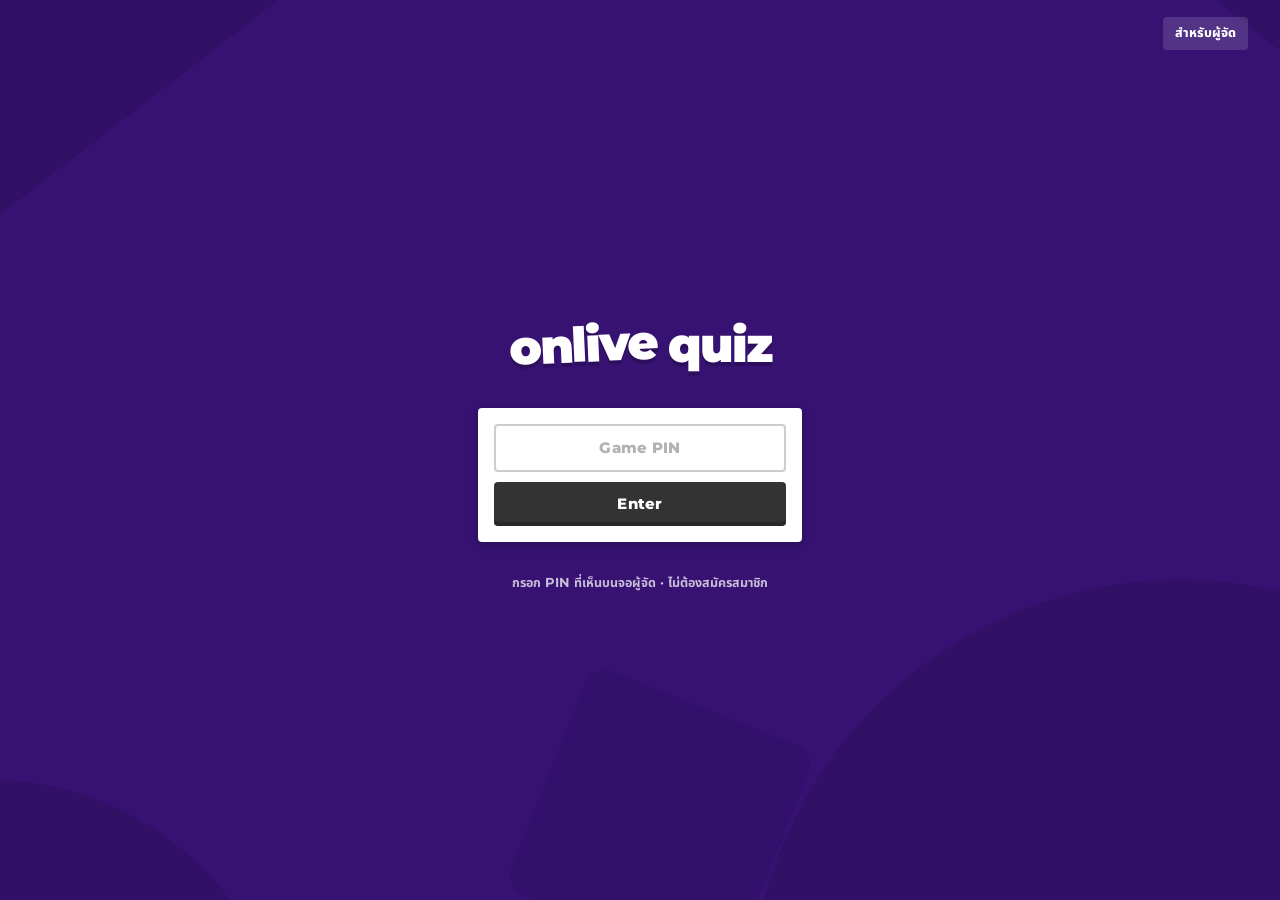
<file: docs/index.html>
<!DOCTYPE html>
<html lang="th">
<head>
<meta charset="utf-8" />
<meta name="viewport" content="width=device-width, initial-scale=1, viewport-fit=cover" />
<meta name="theme-color" content="#371272" />
<title>ONLIVE QUIZ — เกมตอบคำถามสดสำหรับการอบรม</title>
<link rel="icon" href="data:image/svg+xml,<svg xmlns='http://www.w3.org/2000/svg' viewBox='0 0 100 100'><rect width='100' height='100' rx='22' fill='%2346178f'/><text x='50' y='72' font-size='58' text-anchor='middle' fill='white' font-family='sans-serif' font-weight='bold'>Q</text></svg>" />
<link rel="stylesheet" href="assets/css/app.css" />
</head>
<body class="theme-join">

<div class="k-page">

  <header class="k-top">
    <button class="k-link" id="toggle-host">สำหรับผู้จัด</button>
  </header>

  <main class="k-main">
    <div class="k-logo-big"><span>onlive</span> <em>quiz</em></div>

    <div class="k-card">
      <form class="k-join" id="join-form" autocomplete="off">
        <input id="pin-input" class="k-input" inputmode="numeric" maxlength="6"
               placeholder="Game PIN" aria-label="Game PIN" />
        <button class="btn-enter" type="submit">Enter</button>
      </form>
    </div>

    <p class="k-note">กรอก PIN ที่เห็นบนจอผู้จัด · ไม่ต้องสมัครสมาชิก</p>

    <!-- ============ ผู้จัด ============ -->
    <div class="k-host hidden" id="host">
      <div class="card">
        <div class="card-head">
          <div class="card-title">สำหรับผู้จัด / แอดมิน</div>
          <span class="pill" id="host-badge">ต้องเข้าสู่ระบบ</span>
        </div>
        <div class="tabs" id="auth-tabs" style="margin-bottom:14px">
          <button data-mode="login" class="on">เข้าสู่ระบบ</button>
          <button data-mode="signup">สมัครใหม่</button>
        </div>
        <form id="auth-form" class="col" style="gap:12px">
          <label class="field" style="margin:0"><span>อีเมล</span>
            <input id="email" type="email" autocomplete="username" placeholder="you@example.com" required />
          </label>
          <label class="field" style="margin:0"><span>รหัสผ่าน</span>
            <input id="password" type="password" autocomplete="current-password" placeholder="อย่างน้อย 6 ตัวอักษร" required minlength="6" />
          </label>
          <button class="btn-enter" id="auth-submit" type="submit">เข้าสู่ระบบ</button>
        </form>
        <p class="tiny muted" style="margin-top:12px; line-height:1.6">
          บัญชีผู้จัดใช้สร้างชุดข้อสอบ เปิดห้อง และคุมเกม
        </p>
      </div>
    </div>
  </main>
</div>

<script src="assets/js/vendor/supabase.js"></script>
<script src="assets/js/config.js"></script>
<script src="assets/js/util.js"></script>
<script src="assets/js/api.js"></script>
<script src="assets/js/page-index.js"></script>
</body>
</html>
</file>
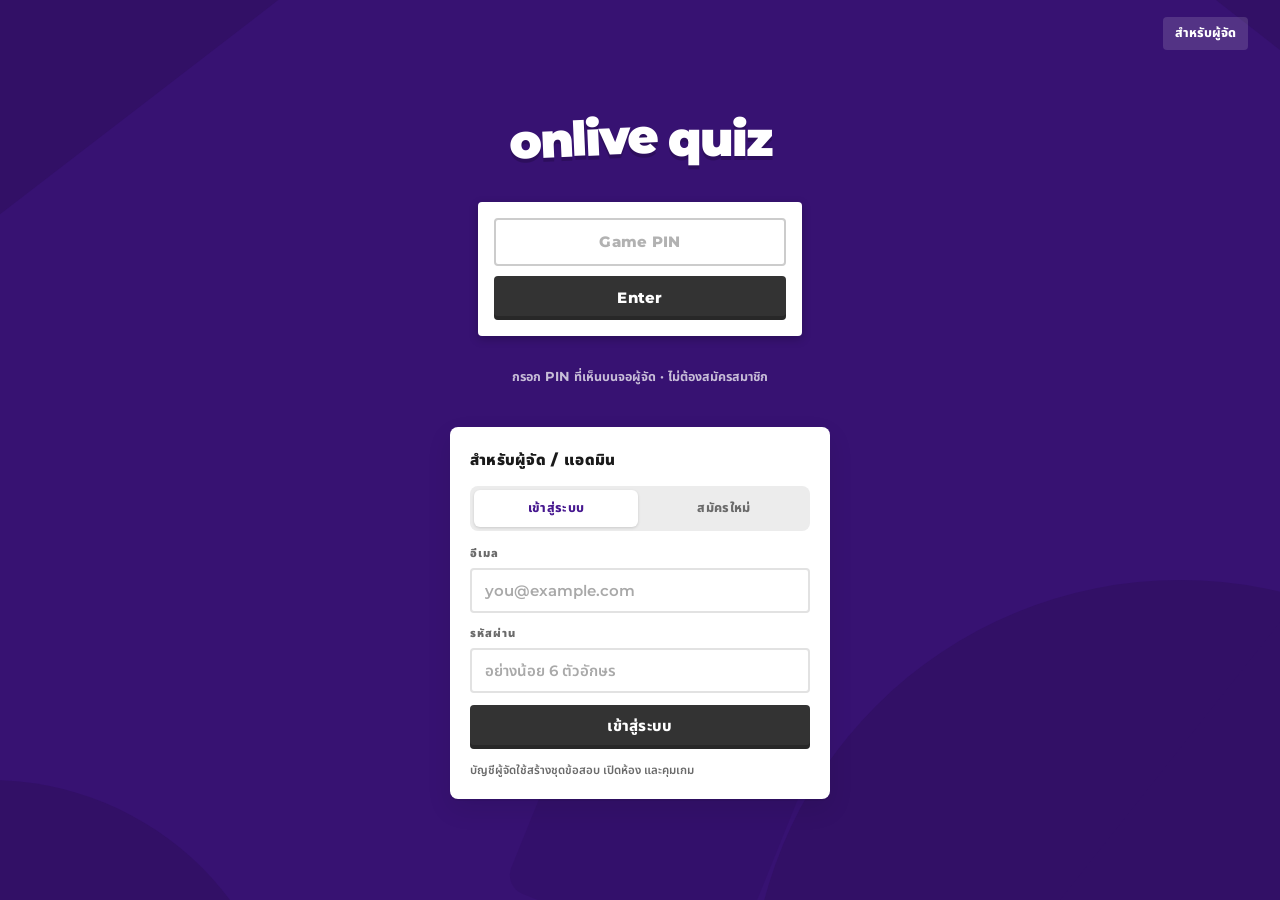
<file: docs/admin.html>
<!DOCTYPE html>
<html lang="th">
<head>
<meta charset="utf-8" />
<meta name="viewport" content="width=device-width, initial-scale=1" />
<meta name="theme-color" content="#46178f" />
<title>ห้องทำงาน — ONLIVE QUIZ</title>
<link rel="icon" href="data:image/svg+xml,<svg xmlns='http://www.w3.org/2000/svg' viewBox='0 0 100 100'><rect width='100' height='100' rx='22' fill='%2346178f'/><text x='50' y='72' font-size='58' text-anchor='middle' fill='white' font-family='sans-serif' font-weight='bold'>Q</text></svg>" />
<link rel="stylesheet" href="assets/css/app.css" />
</head>
<body class="theme-admin">
<div class="wrap">

  <div class="topbar">
    <div class="brand">
      <div class="logo">⚡</div>
      <div class="brand-name">Onlive Quiz</div>
    </div>
    <span class="pill hidden" id="who"></span>
    <div class="spacer"></div>
    <a class="btn btn-sm btn-ghost" href="index.html">หน้าแรก</a>
    <button class="btn btn-sm btn-ghost" id="btn-logout">ออกจากระบบ</button>
  </div>

  <section class="screen on" id="s-loading">
    <div class="card tc"><div class="loader"></div></div>
  </section>

  <!-- ============ รายการชุดข้อสอบ ============ -->
  <section class="screen" id="s-list">
    <div class="row-between" style="margin-bottom:16px; flex-wrap:wrap; gap:10px">
      <div>
        <h1 style="font-size:26px">ชุดข้อสอบของฉัน</h1>
        <p class="muted small" style="margin-top:4px">สร้างชุดใหม่ นำเข้าจาก CSV/JSON แล้วเปิดห้องเล่นสดได้ทันที</p>
      </div>
      <div class="row" style="gap:8px">
        <button class="btn btn-ghost" id="btn-import-open">นำเข้าข้อสอบ</button>
        <button class="btn btn-primary" id="btn-new">+ สร้างชุดใหม่</button>
      </div>
    </div>
    <div id="quiz-list" class="grid grid-3"></div>
  </section>

  <!-- ============ แก้ไขชุดข้อสอบ ============ -->
  <section class="screen" id="s-editor">
    <div class="row-between" style="margin-bottom:16px; flex-wrap:wrap; gap:10px">
      <button class="btn btn-sm btn-ghost" id="btn-back">← กลับ</button>
      <div class="row" style="gap:8px">
        <button class="btn btn-sm btn-ghost" id="btn-delete-quiz">ลบชุดนี้</button>
        <button class="btn btn-primary" id="btn-save">บันทึก</button>
      </div>
    </div>

    <div class="card" style="margin-bottom:16px">
      <div class="grid grid-2" style="gap:14px">
        <label class="field" style="margin:0"><span>ชื่อชุดข้อสอบ</span>
          <input id="quiz-title" placeholder="เช่น ความรู้ความปลอดภัยในการทำงาน" />
        </label>
        <label class="field" style="margin:0"><span>คำอธิบาย (ไม่บังคับ)</span>
          <input id="quiz-desc" placeholder="ใช้ในหัวข้อใด / กลุ่มเป้าหมาย" />
        </label>
      </div>
      <div style="margin-top:14px">
        <span class="tiny muted">ไอคอน</span>
        <div class="emoji-row" id="emoji-row" style="margin-top:7px"></div>
      </div>
    </div>

    <div class="card">
      <div class="card-head">
        <div class="card-title">คำถาม <span class="muted small" id="q-count"></span></div>
        <div class="row" style="gap:8px">
          <button class="btn btn-sm btn-ghost" id="btn-import-q">นำเข้าไฟล์</button>
          <button class="btn btn-sm btn-primary" id="btn-add-q">+ เพิ่มข้อ</button>
        </div>
      </div>
      <div class="col" id="q-list" style="gap:12px"></div>
      <p class="tiny muted" style="margin-top:14px">เลือกวงกลมสีเขียวหน้าตัวเลือกที่ถูก · รองรับ 2–6 ตัวเลือกต่อข้อ</p>
      <div class="editor-actions">
        <button class="btn btn-primary btn-lg" id="btn-save2">บันทึกชุดข้อสอบ</button>
        <button class="btn btn-dark btn-lg" id="btn-play">บันทึก &amp; เปิดห้องเล่นสด</button>
      </div>
    </div>
  </section>

  <!-- ============ นำเข้า ============ -->
  <section class="screen" id="s-import">
    <div class="row-between" style="margin-bottom:16px">
      <button class="btn btn-sm btn-ghost" id="btn-import-back">← กลับ</button>
    </div>
    <div class="card">
      <div class="card-head">
        <div class="card-title">นำเข้าข้อสอบ</div>
        <button class="btn btn-sm btn-ghost" id="btn-template">ดาวน์โหลดไฟล์ตัวอย่าง (CSV)</button>
      </div>
      <div class="tabs" style="margin-bottom:14px; max-width:320px">
        <button data-tab="csv" class="on">CSV / Excel</button>
        <button data-tab="json">JSON</button>
      </div>
      <div id="tab-csv">
        <p class="muted small" style="line-height:1.7; margin-bottom:10px">
          คอลัมน์ที่รองรับ: <b>question</b>, <b>option1..option6</b>, <b>correct</b> (เลขข้อ 1–6 หรือ A–F),
          <b>time_limit</b>, <b>points</b>, <b>image_url</b> — วางจาก Excel ได้เลย (คั่นด้วย Tab)
        </p>
      </div>
      <div id="tab-json" class="hidden">
        <p class="muted small" style="line-height:1.7; margin-bottom:10px">
          รูปแบบ: <code>[{"prompt":"…","options":["ก","ข","ค","ง"],"correct_index":0,"time_limit":20,"points":1000}]</code>
        </p>
      </div>
      <label class="field"><span>วางข้อมูลที่นี่</span>
        <textarea id="import-text" rows="10" placeholder="วาง CSV หรือ JSON…"
          style="font-family:ui-monospace,Menlo,monospace; font-size:13px; font-weight:500"></textarea>
      </label>
      <div class="row" style="gap:10px; flex-wrap:wrap">
        <input type="file" id="import-file" accept=".csv,.txt,.json" style="max-width:280px" />
        <button class="btn btn-primary" id="btn-import-run">อ่านข้อมูล</button>
      </div>
      <div id="import-result" style="margin-top:16px"></div>
    </div>
  </section>

</div>

<script src="assets/js/vendor/supabase.js"></script>
<script src="assets/js/config.js"></script>
<script src="assets/js/util.js"></script>
<script src="assets/js/api.js"></script>
<script src="assets/js/page-admin.js"></script>
</body>
</html>
</file>
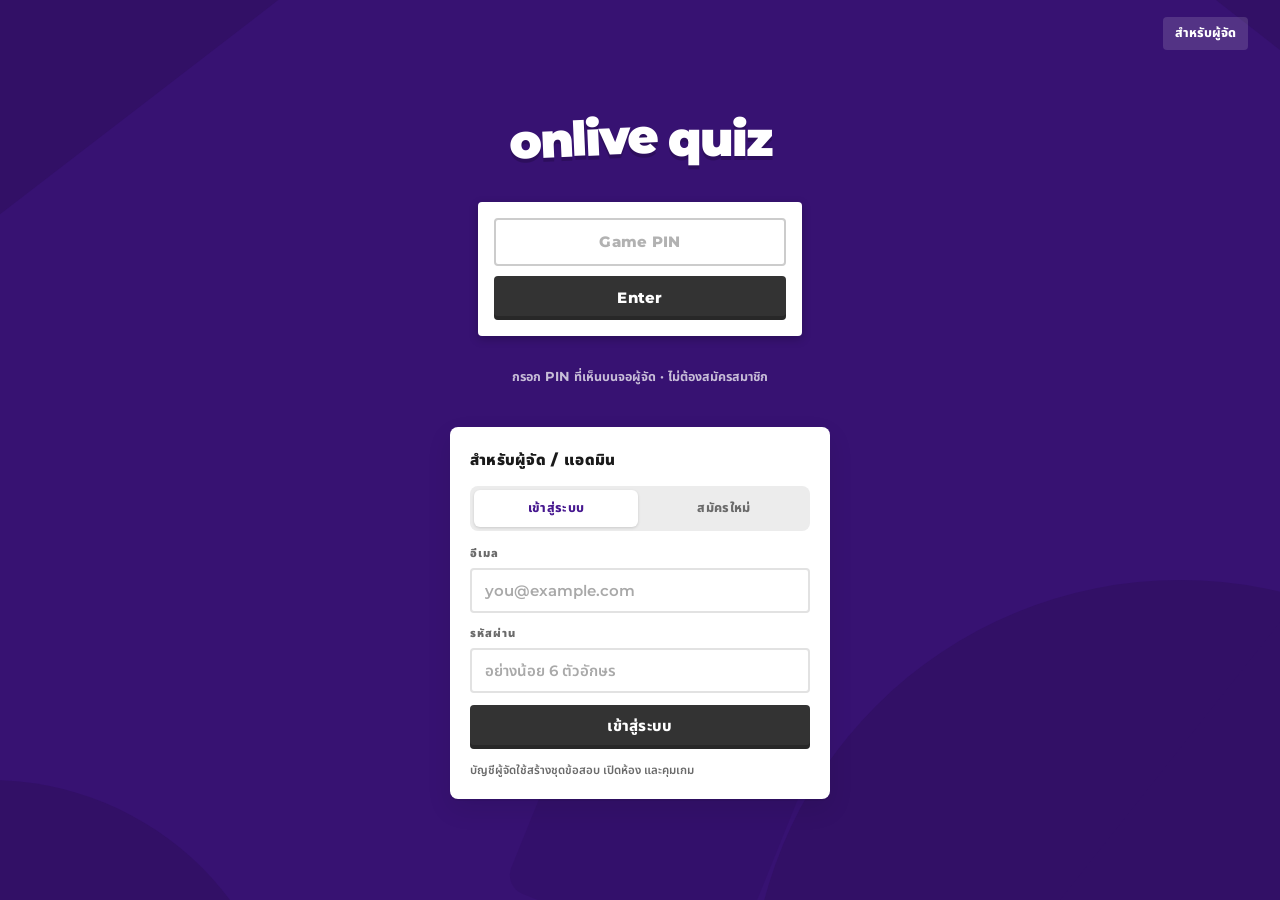
<file: docs/host.html>
<!DOCTYPE html>
<html lang="th">
<head>
<meta charset="utf-8" />
<meta name="viewport" content="width=device-width, initial-scale=1, viewport-fit=cover" />
<meta name="theme-color" content="#371272" />
<title>ห้องผู้จัด — ONLIVE QUIZ</title>
<link rel="icon" href="data:image/svg+xml,<svg xmlns='http://www.w3.org/2000/svg' viewBox='0 0 100 100'><rect width='100' height='100' rx='22' fill='%2346178f'/><text x='50' y='72' font-size='58' text-anchor='middle' fill='white' font-family='sans-serif' font-weight='bold'>Q</text></svg>" />
<link rel="stylesheet" href="assets/css/app.css" />
</head>
<body class="theme-host">
<div class="wrap">

  <div class="topbar">
    <div class="brand">
      <div class="logo">⚡</div>
      <div class="brand-name">Onlive Quiz</div>
    </div>
    <span class="pill pill-live hidden" id="top-status"></span>
    <div class="spacer"></div>
    <span class="small hidden" id="top-quiz" style="font-weight:800; opacity:.8"></span>
    <span class="pin-chip hidden" id="top-pin"></span>
    <a class="btn btn-sm btn-ghost" href="admin.html">ห้องทำงาน</a>
    <button class="btn btn-sm btn-ghost hidden" id="btn-logout">ออก</button>
  </div>

  <section class="screen on" id="s-loading">
    <div class="card tc"><div class="loader"></div><p class="muted small" style="margin-top:12px">กำลังโหลดห้อง…</p></div>
  </section>

  <!-- ============ เลือกชุดข้อสอบ ============ -->
  <section class="screen" id="s-pick">
    <div class="row-between" style="margin-bottom:14px">
      <div class="qcard" style="padding:12px 20px">
        <div class="card-title">เลือกชุดข้อสอบเพื่อเปิดห้อง</div>
      </div>
      <a class="btn btn-ghost" href="admin.html">จัดการข้อสอบ</a>
    </div>
    <div id="pick-list" class="grid grid-2"></div>
  </section>

  <!-- ============ ห้องรอ ============ -->
  <section class="screen" id="s-lobby">
    <div class="lobby-hero">
      <div class="pin-block">
        <span class="pill pill-live"><i class="dot"></i> รอผู้เข้าร่วม</span>
        <div class="pin-label" style="margin-top:10px">Game PIN</div>
        <div class="pin-display" id="pin-big">------</div>
        <p class="join-hint">ให้ทุกคนเปิดเว็บแล้วกรอก PIN นี้ หรือสแกน QR ด้านขวา</p>
        <div class="lobby-actions">
          <span class="pill" id="lobby-count">0 คน</span>
          <button class="btn btn-sm btn-ghost" id="btn-copy">คัดลอกลิงก์</button>
          <button class="btn btn-sm btn-ghost" id="btn-open">เปิดจอผู้เล่น</button>
        </div>
      </div>
      <div class="qr-side">
        <div class="qr" id="qr"></div>
        <div class="joinurl" id="joinurl"></div>
      </div>
    </div>

    <div class="footbar">
      <button class="btn btn-hero btn-lg" id="btn-start">เริ่มเกม →</button>
      <label class="switch"><input type="checkbox" id="chk-late" /> อนุญาตให้เข้าห้องกลางเกม</label>
      <div class="spacer"></div>
      <span class="tiny" id="lobby-quiz"></span>
    </div>

    <div class="row-between players-head" style="margin:0 0 10px">
      <div class="card-title" style="color:#fff">ผู้เข้าร่วม</div>
      <span class="pill" id="lobby-count2">0 คน</span>
    </div>
    <div class="players-grid empty" id="players">ยังไม่มีใครเข้าห้อง — แชร์ PIN ให้ผู้เข้าอบรม</div>
  </section>

  <!-- ============ กำลังถาม ============ -->
  <section class="screen" id="s-question">
    <div class="stage-head">
      <span class="pill" id="q-idx">ข้อ 1</span>
      <div class="timer-big" id="host-timer">20</div>
    </div>
    <div class="progress"><i id="answered-bar"></i></div>
    <div class="qcard">
      <div class="host-prompt" id="h-prompt">…</div>
    </div>
    <div class="host-answers" id="h-answers"></div>
    <span class="answered-bar"><b id="answered-n">0</b> คนตอบแล้ว</span>
    <div class="footbar">
      <button class="btn btn-hero btn-lg" id="btn-reveal">เฉลยเลย</button>
      <label class="switch"><input type="checkbox" id="chk-auto" checked /> เฉลยอัตโนมัติเมื่อหมดเวลา</label>
      <div class="spacer"></div>
      <span class="tiny" id="q-points"></span>
    </div>
  </section>

  <!-- ============ เฉลย ============ -->
  <section class="screen" id="s-reveal">
    <div class="grid" style="grid-template-columns:1.35fr .65fr" id="reveal-grid">
      <div class="card">
        <div class="card-head">
          <div class="card-title" id="r-title">เฉลย</div>
          <span class="pill" id="r-count"></span>
        </div>
        <div class="host-prompt" id="r-prompt" style="margin-bottom:16px; font-size:clamp(19px,2.4vw,26px)"></div>
        <div class="host-answers" id="r-answers"></div>
        <div class="footbar">
          <button class="btn btn-primary btn-lg" id="btn-next">ข้อต่อไป →</button>
          <button class="btn btn-lg" id="btn-lb">กระดานคะแนน</button>
          <div class="spacer"></div>
          <span class="tiny muted" id="r-stat"></span>
        </div>
      </div>
      <div class="card">
        <div class="card-head"><div class="card-title">สัดส่วนคำตอบ</div></div>
        <div class="bars" id="r-bars"></div>
      </div>
    </div>
  </section>

  <!-- ============ กระดานคะแนน ============ -->
  <section class="screen" id="s-lb">
    <div class="card">
      <div class="card-head">
        <div class="card-title">กระดานคะแนน</div>
        <span class="pill" id="lb-count"></span>
      </div>
      <div class="res-list" id="h-lb"></div>
      <div class="footbar">
        <button class="btn btn-primary btn-lg" id="btn-next2">ข้อต่อไป →</button>
        <button class="btn btn-lg" id="btn-finish">จบเกม</button>
      </div>
    </div>
  </section>

  <!-- ============ จบเกม ============ -->
  <section class="screen" id="s-ended">
    <div class="card">
      <div class="card-head">
        <div class="card-title">จบเกม — สรุปอันดับ</div>
        <span class="pill" id="end-total"></span>
      </div>
      <div class="res-list" id="end-lb"></div>
      <div class="footbar">
        <a class="btn btn-primary btn-lg" href="admin.html">กลับห้องทำงาน</a>
        <button class="btn btn-lg" id="btn-again">เล่นชุดนี้อีกครั้ง</button>
      </div>
    </div>
  </section>

</div>

<script src="assets/js/vendor/supabase.js"></script>
<script src="assets/js/vendor/qrcode.js"></script>
<script src="assets/js/config.js"></script>
<script src="assets/js/util.js"></script>
<script src="assets/js/api.js"></script>
<script src="assets/js/page-host.js"></script>
</body>
</html>
</file>
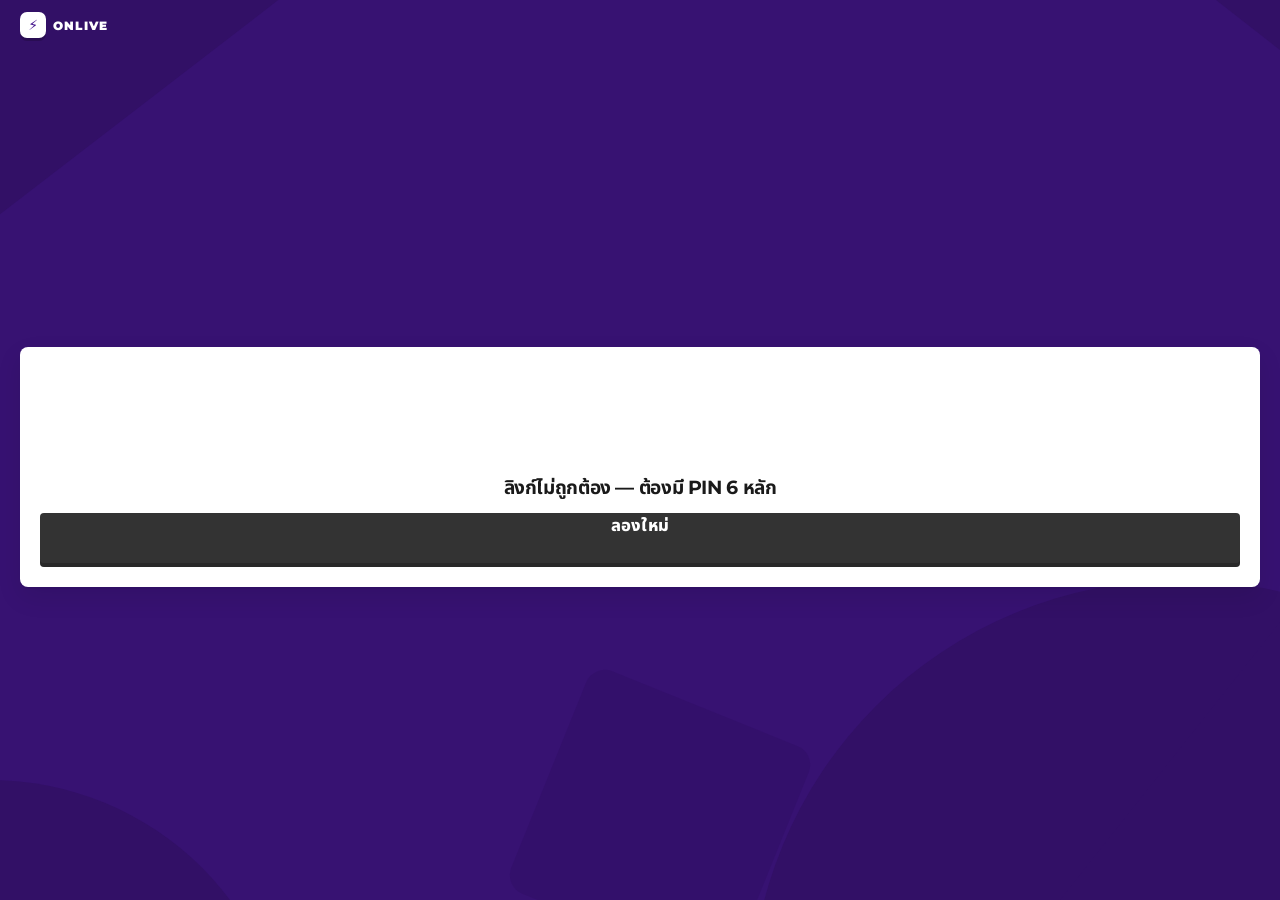
<file: docs/play.html>
<!DOCTYPE html>
<html lang="th">
<head>
<meta charset="utf-8" />
<meta name="viewport" content="width=device-width, initial-scale=1, viewport-fit=cover" />
<meta name="theme-color" content="#46178f" />
<title>เล่นเกม — ONLIVE QUIZ</title>
<link rel="icon" href="data:image/svg+xml,<svg xmlns='http://www.w3.org/2000/svg' viewBox='0 0 100 100'><rect width='100' height='100' rx='22' fill='%2346178f'/><text x='50' y='72' font-size='58' text-anchor='middle' fill='white' font-family='sans-serif' font-weight='bold'>Q</text></svg>" />
<link rel="stylesheet" href="assets/css/app.css" />
<style>body{overscroll-behavior:none}</style>
</head>
<body class="theme-play">

<div class="play-shell">
  <header class="play-top">
    <div class="brand" style="gap:7px">
      <div class="logo" style="width:26px;height:26px;font-size:14px;border-radius:7px">⚡</div>
      <div class="brand-name" style="font-size:12px">Onlive</div>
    </div>
    <div class="spacer"></div>
    <div class="scorebar">
      <span class="who" id="who"></span>
      <span class="pts mono" id="myscore" style="display:none">0</span>
    </div>
  </header>

  <!-- ============ ใส่ชื่อ ============ -->
  <section class="screen on" id="s-join">
    <div class="card col" style="gap:14px">
      <div class="tc">
        <h2 style="font-size:22px">ใส่ชื่อของท่าน</h2>
        <p class="muted small" style="margin-top:5px">ชื่อนี้จะแสดงบนกระดานคะแนน</p>
      </div>
      <input id="nick" class="input-nick" maxlength="24" autocomplete="off" placeholder="Nickname" />
      <button class="btn-enter" id="btn-join">Okay, go!</button>
    </div>
    <p class="tc" style="color:rgba(255,255,255,.72); font-size:12px; font-weight:800; letter-spacing:.06em">
      PIN <span id="pin-label" class="mono"></span>
    </p>
  </section>

  <!-- ============ รอเริ่ม ============ -->
  <section class="screen" id="s-lobby">
    <div class="card tc col" style="gap:12px">
      <div class="verdict ok"></div>
      <h2 id="lobby-title" style="font-size:22px">You're in!</h2>
      <p class="muted small">ชื่อของท่านจะขึ้นบนจอผู้จัด — รอสักครู่</p>
      <div class="row" style="justify-content:center"><span class="pill" id="lobby-count">0 คนในห้อง</span></div>
      <div class="loader" style="margin-top:8px"></div>
    </div>
  </section>

  <!-- ============ คำถาม ============ -->
  <section class="screen" id="s-question">
    <div class="row-between">
      <span class="pill" id="q-index">ข้อ 1</span>
      <div class="timer">
        <svg viewBox="0 0 84 84">
          <circle class="track" cx="42" cy="42" r="36"/>
          <circle class="prog" id="ring" cx="42" cy="42" r="36" stroke-dasharray="226.2" stroke-dashoffset="0"/>
        </svg>
        <div class="num" id="tnum">20</div>
      </div>
    </div>
    <div class="prompt" id="q-prompt">…</div>
    <div class="answers" id="q-answers"></div>
  </section>

  <!-- ============ ตอบแล้ว ============ -->
  <section class="screen" id="s-answered">
    <div class="card tc col" style="gap:10px">
      <div class="verdict ok"></div>
      <h2 style="font-size:22px">ส่งคำตอบแล้ว</h2>
      <p class="muted small">รอผู้จัดเฉลย…</p>
      <div class="plus" id="ans-points">+0</div>
      <div class="row" style="justify-content:center"><span class="pill mono" id="ans-score">0 คะแนน</span></div>
      <div class="loader" style="margin-top:6px"></div>
    </div>
  </section>

  <!-- ============ เฉลย ============ -->
  <section class="screen" id="s-reveal">
    <div class="card tc col" style="gap:10px">
      <div id="reveal-icon" class="verdict none"></div>
      <div class="bigresult" id="reveal-title">ถูกต้อง!</div>
      <p class="muted" id="reveal-truth" style="font-size:15px; line-height:1.55"></p>
      <div class="row" style="justify-content:center; gap:8px">
        <span class="pill mono" id="reveal-score">0 คะแนน</span>
        <span class="pill" id="reveal-rank">อันดับ –</span>
      </div>
      <div class="loader" style="margin-top:6px"></div>
      <p class="muted tiny">รอข้อต่อไป…</p>
    </div>
  </section>

  <!-- ============ กระดานคะแนน ============ -->
  <section class="screen" id="s-leaderboard">
    <div class="row-between" style="padding:0 2px">
      <h2 style="font-size:19px; color:#fff">กระดานคะแนน</h2>
      <span class="pill" id="lb-total"></span>
    </div>
    <div class="card card-tight"><div class="res-list" id="lb-list"></div></div>
    <p class="tc" style="color:rgba(255,255,255,.7); font-size:12px; font-weight:700">รอผู้จัดเริ่มข้อต่อไป…</p>
  </section>

  <!-- ============ จบเกม ============ -->
  <section class="screen" id="s-ended">
    <div class="card tc col" style="gap:8px">
      <div class="rankbadge" id="end-emoji">1</div>
      <h2 style="font-size:21px" id="end-title">จบเกมแล้ว</h2>
      <div class="plus" id="end-score">0</div>
      <p class="muted small" id="end-rank"></p>
    </div>
    <div class="card card-tight"><div class="res-list" id="end-list"></div></div>
    <a href="index.html" class="btn btn-dark btn-block">กลับหน้าแรก</a>
  </section>

  <!-- ============ ผิดพลาด ============ -->
  <section class="screen" id="s-error">
    <div class="card tc col" style="gap:14px">
      <div class="verdict none"></div>
      <h2 style="font-size:19px" id="err-text">เกิดข้อผิดพลาด</h2>
      <a href="index.html" class="btn-enter" style="text-align:center; text-decoration:none">ลองใหม่</a>
    </div>
  </section>
</div>

<script src="assets/js/vendor/supabase.js"></script>
<script src="assets/js/config.js"></script>
<script src="assets/js/util.js"></script>
<script src="assets/js/api.js"></script>
<script src="assets/js/page-play.js"></script>
</body>
</html>
</file>
<file: docs/assets/css/app.css>
/* ============================================================================
   ONLIVE QUIZ — design system v2 (Kahoot-style)
   ----------------------------------------------------------------------------
   โทน: พื้นม่วงเข้ม + ลายเรขาคณิต (หน้าผู้เล่น/จอผู้จัด) · การ์ดขาว · ไทล์ 4 สี
   ค่าสีหลักวัดจาก kahoot.it จริง — ดู docs/design/kahoot-study.md
   โครงไฟล์: 1 tokens · 2 base · 3 utilities · 4 buttons · 5 cards/forms
            6 topbar · 7 landing · 8 player · 9 host stage · 10 admin
            11 lists/bars · 12 responsive (ต้องอยู่ท้ายไฟล์เสมอ)
   ============================================================================ */

/* ---------- 1. tokens ---------- */
@font-face{
  font-family:"Montserrat";
  src:url("../fonts/montserrat-latin.woff2") format("woff2");
  font-weight:100 900; font-style:normal; font-display:swap;
}
@font-face{
  font-family:"Noto Sans Thai";
  src:url("../fonts/noto-sans-thai.woff2") format("woff2");
  font-weight:100 900; font-style:normal; font-display:swap;
}

:root{
  /* แบรนด์ */
  --purple:#46178f;
  --purple-bg:#371272;
  --purple-shape:#321066;
  --purple-hi:#8b5cd6;
  --purple-deep:#2b0a5f;

  /* กลาง */
  --ink:#1a1a1a;
  --dark:#333;
  --dark-edge:#262626;
  --gray:#6b6b6b;
  --line:#e2e2e2;
  --bg:#f2f2f2;
  --white:#fff;

  /* ไทล์คำตอบ */
  --a1:#e21b43;
  --a2:#1368ce;
  --a3:#ffa602;
  --a4:#26890c;
  --a5:#864cbf;
  --a6:#0aa3a3;
  --ok:#26890c;
  --bad:#e21b43;

  /* ทรง */
  --r-xs:4px;
  --r:8px;
  --r-lg:14px;
  --r-pill:99px;

  /* เงา */
  --sh-card:0 2px 0 rgba(0,0,0,.05), 0 10px 26px rgba(0,0,0,.09);
  --sh-tile:inset 0 -4px 0 rgba(0,0,0,.16);
  --sh-btn:0 3px 0 rgba(0,0,0,.20);
  --sh-pop:0 12px 40px rgba(0,0,0,.28);

  --font:"Montserrat","Noto Sans Thai","Sarabun",system-ui,-apple-system,"Segoe UI",sans-serif;

  /* ค่าเริ่มต้น = ธีมสว่าง (แอดมิน) */
  --fg:var(--ink);
  --muted:var(--gray);
  --surface:#fff;
  --hairline:var(--line);
}

/* ---------- 2. base ---------- */
*{box-sizing:border-box}
html{-webkit-text-size-adjust:100%}
body{
  margin:0; min-height:100dvh;
  font-family:var(--font); font-weight:600; color:var(--fg);
  background:var(--bg); -webkit-font-smoothing:antialiased; overflow-wrap:break-word;
}
h1,h2,h3,h4{margin:0; line-height:1.15; letter-spacing:-.02em}
p{margin:0}
a{color:inherit}
button,input,textarea,select{font-family:inherit}
img,svg{max-width:100%}
::selection{background:rgba(70,23,143,.25)}

/* ธีมม่วง (หน้าแรก + ผู้เล่น + จอผู้จัด) */
body.theme-join,
body.theme-play,
body.theme-host{
  --fg:#fff;
  --muted:rgba(255,255,255,.76);
  --hairline:rgba(255,255,255,.18);
  background:var(--purple-bg);
}
body.theme-join::before,
body.theme-play::before,
body.theme-host::before{
  content:""; position:fixed; inset:0; z-index:0; pointer-events:none;
  background:url("../img/bg-kahoot.svg") center/cover no-repeat;
}
body.theme-join > *,
body.theme-play > *,
body.theme-host > *{position:relative; z-index:1}

/* ธีมสว่าง (แอดมิน) */
body.theme-admin{background:var(--bg); --fg:var(--ink); --muted:var(--gray); --hairline:var(--line)}

/* ---------- 3. utilities ---------- */
.wrap{width:100%; max-width:1320px; margin:0 auto; padding:clamp(12px,2vw,22px)}
.col{display:flex; flex-direction:column}
.row{display:flex; align-items:center}
.row-between{display:flex; align-items:center; justify-content:space-between; gap:12px; flex-wrap:wrap}
.spacer{flex:1}
.tc{text-align:center}
.muted{color:var(--muted)}
.small{font-size:13px}
.tiny{font-size:11.5px; line-height:1.55}
.mono{font-variant-numeric:tabular-nums; letter-spacing:.01em}
.hidden{display:none !important}
.grid{display:grid; gap:14px}
.grid-2{grid-template-columns:repeat(2,minmax(0,1fr))}
.grid-3{grid-template-columns:repeat(3,minmax(0,1fr))}
.loader{
  width:22px; height:22px; border-radius:50%; margin:0 auto;
  border:3px solid rgba(0,0,0,.12); border-top-color:var(--purple);
  animation:spin .8s linear infinite;
}
body.theme-play .loader,
body.theme-host .loader,
body.theme-join .loader{border-color:rgba(255,255,255,.25); border-top-color:#fff}
@keyframes spin{to{transform:rotate(360deg)}}
.dot{width:7px; height:7px; border-radius:50%; background:currentColor; flex:0 0 auto}
@keyframes kpulse{0%{box-shadow:0 0 0 0 rgba(226,27,67,.4)}70%{box-shadow:0 0 0 7px rgba(226,27,67,0)}100%{box-shadow:0 0 0 0 rgba(226,27,67,0)}}

/* ---------- 4. buttons ---------- */
.btn{
  display:inline-flex; align-items:center; justify-content:center; gap:8px;
  padding:11px 18px; border-radius:var(--r-xs); border:2px solid transparent;
  font-size:14.5px; font-weight:800; line-height:1.15; letter-spacing:.01em;
  cursor:pointer; text-decoration:none; white-space:nowrap;
  background:#fff; color:var(--ink); border-color:rgba(0,0,0,.12); box-shadow:var(--sh-btn);
  transition:transform .07s, filter .15s, background .15s, box-shadow .07s;
}
.btn:hover{filter:brightness(1.04)}
.btn:active{transform:translateY(3px); box-shadow:none}
.btn:disabled{opacity:.45; cursor:not-allowed; transform:none; box-shadow:none}
.btn-primary{background:var(--purple); color:#fff}
.btn-dark{background:var(--dark); color:#fff}
.btn-accent{background:var(--a3); color:#1a1a1a}
.btn-ok{background:var(--ok); color:#fff}
.btn-danger{background:#fff; color:var(--bad); border-color:rgba(226,27,67,.45)}
.btn-ghost{background:transparent; color:var(--fg); border-color:var(--hairline); box-shadow:none}
.btn-ghost:hover{background:rgba(0,0,0,.05)}
.btn-lg{padding:14px 24px; font-size:16px}
.btn-sm{padding:7px 12px; font-size:12.5px; border-width:2px}
.btn-block{width:100%}
.btn-icon{width:34px; height:34px; padding:0}

/* ปุ่มหลักแบบ Kahoot (#333 + เงา inset) */
.btn-enter{
  width:100%; height:44px; border:none; border-radius:var(--r-xs);
  background:var(--dark); color:#fff; font-size:15px; font-weight:800;
  letter-spacing:.02em; cursor:pointer; font-family:inherit;
  box-shadow:inset 0 -4px 0 rgba(0,0,0,.22);
  transition:background .15s, transform .07s, box-shadow .07s;
}
.btn-enter:hover{background:#3d3d3d}
.btn-enter:active{transform:translateY(2px); box-shadow:none}
.btn-enter:disabled{opacity:.5; cursor:not-allowed; transform:none}

/* ปุ่ม "hero" บนพื้นม่วง (คอนทราสต์สูงแบบ Kahoot) */
.btn-hero{background:#fff; color:var(--purple)}
.btn-hero:hover{background:#f2f2f2}

/* ปุ่มในธีมมืด */
body.theme-play .btn-ghost,
body.theme-host .btn-ghost{color:#fff; border-color:rgba(255,255,255,.32); background:rgba(255,255,255,.10)}
body.theme-play .btn-ghost:hover,
body.theme-host .btn-ghost:hover{background:rgba(255,255,255,.20)}
body.theme-play .btn,
body.theme-host .btn{box-shadow:0 3px 0 rgba(0,0,0,.28)}
body.theme-play .btn-ghost,
body.theme-host .btn-ghost{box-shadow:none}

/* ---------- 5. cards / forms ---------- */
.card{
  background:var(--surface); color:var(--ink);
  border-radius:var(--r); padding:clamp(14px,1.6vw,20px);
  box-shadow:var(--sh-card);
}
body.theme-play .card,
body.theme-host .card,
body.theme-join .card{--fg:var(--ink); --muted:var(--gray); --hairline:var(--line)}
.card-tight{padding:14px}
.card-head{display:flex; align-items:center; justify-content:space-between; gap:12px; flex-wrap:wrap; margin-bottom:12px}
.card-title{font-size:15px; font-weight:900; letter-spacing:.02em; text-transform:uppercase; color:var(--ink)}

label.field{display:block; margin-bottom:13px}
label.field > span{display:block; font-size:11px; font-weight:900; letter-spacing:.09em; text-transform:uppercase; color:var(--muted); margin-bottom:6px}
input,textarea,select{
  width:100%; padding:11px 13px; border-radius:var(--r-xs); font-size:15px; font-weight:700;
  color:var(--ink); background:#fff; border:2px solid var(--line); outline:none;
  transition:border-color .15s, box-shadow .15s;
}
input::placeholder,textarea::placeholder{color:#a9a9a9; font-weight:600}
input:focus,textarea:focus,select:focus{border-color:var(--purple); box-shadow:0 0 0 3px rgba(70,23,143,.14)}
textarea{resize:vertical; min-height:92px; line-height:1.6; font-weight:600}
input[type=file]{padding:9px 11px; font-size:13px}
input[type=checkbox],input[type=radio]{width:auto}
.switch{display:inline-flex; align-items:center; gap:8px; font-size:13px; font-weight:700; color:var(--muted); cursor:pointer}
.switch input{width:17px; height:17px; accent-color:var(--purple)}

.pill{
  display:inline-flex; align-items:center; gap:6px; padding:5px 11px; border-radius:var(--r-pill);
  font-size:11.5px; font-weight:900; letter-spacing:.04em; text-transform:uppercase;
  background:rgba(0,0,0,.07); color:var(--ink); border:none; white-space:nowrap;
}
body.theme-play .pill,
body.theme-host .pill,
body.theme-join .pill{background:rgba(255,255,255,.16); color:#fff}
body.theme-play .card .pill,
body.theme-host .card .pill,
.card .pill{background:rgba(0,0,0,.07); color:var(--ink)}
.pill-ok{background:rgba(38,137,12,.16) !important; color:#1e6b09 !important}
.pill-warn{background:rgba(255,166,2,.22) !important; color:#8a5a00 !important}
.pill-live{background:rgba(255,255,255,.16) !important; color:#fff !important}
.pill-live .dot{animation:kpulse 1.8s infinite; color:#ff8fa3}

.tabs{display:flex; gap:4px; padding:4px; border-radius:var(--r); background:#ececec}
.tabs button{
  flex:1; padding:9px 12px; border:none; border-radius:6px; background:transparent;
  color:var(--gray); font-weight:800; font-size:12.5px; letter-spacing:.03em;
  text-transform:uppercase; cursor:pointer; transition:background .15s, color .15s;
}
.tabs button.on{background:#fff; color:var(--purple); box-shadow:0 1px 3px rgba(0,0,0,.14)}

.progress{height:8px; border-radius:var(--r-pill); background:rgba(0,0,0,.10); overflow:hidden}
.progress i{display:block; height:100%; width:0; border-radius:inherit; background:var(--purple); transition:width .4s}
body.theme-host .progress{background:rgba(255,255,255,.22)}
body.theme-host .progress i{background:#ffd166}

/* ---------- 6. topbar ---------- */
.topbar{
  display:flex; align-items:center; gap:10px; flex-wrap:wrap;
  padding:8px 0 12px;
}
.brand{display:flex; align-items:center; gap:9px; font-weight:900; letter-spacing:-.02em}
.brand .logo{
  width:34px; height:34px; border-radius:10px; display:grid; place-items:center;
  font-size:17px; background:#fff; color:var(--purple); box-shadow:0 3px 0 rgba(0,0,0,.18);
}
.brand-name{font-size:14px; text-transform:uppercase; letter-spacing:.08em}
.theme-admin .brand .logo{background:var(--purple); color:#fff}
body.theme-host .brand .logo{background:#fff; color:var(--purple)}
body.theme-host #top-status{background:rgba(255,255,255,.16) !important; color:#fff !important}
.pin-chip{
  display:inline-flex; align-items:center; gap:7px; padding:6px 12px; border-radius:var(--r-xs);
  background:#fff; color:var(--purple); font-weight:900; font-size:14px; letter-spacing:.10em;
}
body.theme-admin .pin-chip{background:var(--purple); color:#fff}

/* ---------- 7. หน้าแรก / เข้าร่วม ---------- */
.k-page{min-height:100dvh; display:flex; flex-direction:column; padding:16px clamp(14px,4vw,32px) 18px}
.k-top{display:flex; align-items:center; justify-content:flex-end; min-height:34px}
.k-link{
  color:#fff; font-weight:800; font-size:12.5px; padding:7px 12px; border-radius:var(--r-xs);
  border:none; background:rgba(255,255,255,.14); cursor:pointer; font-family:inherit;
}
.k-link:hover{background:rgba(255,255,255,.26)}
.k-main{flex:1; display:flex; flex-direction:column; align-items:center; justify-content:center; gap:clamp(24px,4.4vh,46px); padding:10px 0 26px}
.k-logo-big{
  font-weight:900; font-size:clamp(30px,4.2vw,48px); line-height:.95; text-align:center;
  letter-spacing:-.045em; color:#fff; text-transform:lowercase; text-shadow:0 4px 0 rgba(0,0,0,.18);
}
.k-logo-big span{display:inline-block; transform:rotate(-2.5deg)}
.k-logo-big em{font-style:normal; color:#fff}
.k-card{
  width:min(324px,calc(100vw - 40px)); padding:16px; border-radius:var(--r-xs);
  background:#fff; box-shadow:0 3px 10px rgba(0,0,0,.22);
}
.k-join{display:flex; flex-direction:column; gap:10px}
.k-input{
  height:48px; width:100%; border-radius:var(--r-xs); border:2px solid #ccc; background:#fff;
  font-size:16px; font-weight:800; text-align:center; color:#333; letter-spacing:.16em; padding:0 10px;
}
.k-input::placeholder{color:#b2b2b2; letter-spacing:.02em; font-weight:800; font-size:15px}
.k-input:focus{border-color:#333; box-shadow:none}
.k-note{color:rgba(255,255,255,.72); font-size:12.5px; text-align:center; font-weight:700; max-width:340px; line-height:1.6; margin-top:-8px}
.k-host{width:100%; max-width:380px; color:var(--ink)}

/* ---------- 8. ผู้เล่น ---------- */
.play-shell{min-height:100dvh; display:flex; flex-direction:column; padding:0 clamp(12px,3vw,20px) 14px}
.play-top{
  display:flex; align-items:center; gap:10px; padding:12px 0 10px;
  font-weight:900;
}
.play-top .brand .logo{width:30px; height:30px; border-radius:9px; font-size:15px}
.play-top .brand-name{font-size:13px; letter-spacing:.10em}
.scorebar{display:flex; align-items:center; gap:8px; margin-left:auto; min-width:0}
.scorebar .who{
  font-size:13px; font-weight:800; color:rgba(255,255,255,.9);
  max-width:34vw; overflow:hidden; text-overflow:ellipsis; white-space:nowrap;
}
.scorebar .pts{
  font-size:20px; font-weight:900; color:#fff; letter-spacing:-.01em;
  font-variant-numeric:tabular-nums;
}
.screen{display:none; flex:1; min-height:0; flex-direction:column; gap:12px; padding:4px 0}
.screen.on{display:flex}
.play-shell #s-join,.play-shell #s-lobby,.play-shell #s-answered,
.play-shell #s-reveal,.play-shell #s-error{justify-content:center}
.play-shell #s-question{justify-content:flex-start}
.play-shell .card{border-radius:var(--r)}
.input-nick{
  height:56px; font-size:20px; font-weight:800; text-align:center; letter-spacing:.01em;
  border-radius:var(--r-xs); border:2px solid #ccc; color:#333;
}
.input-nick::placeholder{color:#b2b2b2; font-weight:800; font-size:17px}
.input-nick:focus{border-color:#333; box-shadow:0 0 0 3px rgba(51,51,51,.14)}
.bigresult{font-size:clamp(28px,8vw,40px); font-weight:900; letter-spacing:-.02em; line-height:1.1}
.plus{
  font-size:clamp(30px,8.5vw,42px); font-weight:900; color:var(--a4);
  font-variant-numeric:tabular-nums; letter-spacing:-.02em; line-height:1;
}
.plus.red{color:var(--bad)}
.play-shell .btn-enter{height:54px; font-size:16.5px}
.num{font-variant-numeric:tabular-nums}
.prompt{font-size:clamp(18px,4.6vw,24px); font-weight:900; line-height:1.3; letter-spacing:-.01em; color:#fff}
.qimg{display:block; max-height:26vh; border-radius:var(--r); object-fit:contain; margin:0 auto}

/* ตัวจับเวลาวงกลมของผู้เล่น */
.timer{position:relative; width:76px; height:76px; flex:0 0 auto; display:grid; place-items:center}
.timer svg{transform:rotate(-90deg); width:100%; height:100%; display:block}
.timer circle{fill:none; stroke-width:7; stroke-linecap:round}
.timer .track{stroke:rgba(255,255,255,.26)}
.timer .prog{stroke:#fff; transition:stroke-dashoffset .9s linear}
.timer .num,.timer .tnum{
  position:absolute; inset:0; display:grid; place-items:center;
  font-size:26px; font-weight:900; color:#fff; font-variant-numeric:tabular-nums;
}

/* ไทล์คำตอบ (ผู้เล่น) */
.answers{display:grid; grid-template-columns:repeat(2,minmax(0,1fr)); gap:10px}
.answers.count-2{grid-template-columns:1fr}
.answers.count-3{grid-template-columns:1fr 1fr}
.answers.count-3 .ans:last-child{grid-column:span 2}
.ans{
  position:relative; display:flex; align-items:center; gap:14px; text-align:left;
  padding:16px 18px; min-height:86px; border:none; border-radius:var(--r-xs);
  color:#fff; font-weight:900; font-size:clamp(16px,2.2vw,21px); line-height:1.25;
  cursor:pointer; box-shadow:var(--sh-tile); overflow:hidden;
  transition:transform .08s, filter .12s, opacity .2s, outline-color .15s;
}
.ans:hover:not(:disabled){filter:brightness(1.1)}
.ans:active:not(:disabled){transform:translateY(3px); box-shadow:none}
.ans:disabled{cursor:default}
.ans .shape{flex:0 0 auto; width:32px; display:grid; place-items:center; font-size:22px; line-height:1}
.ans .lbl{flex:1; min-width:0}
.ans .mark{flex:0 0 auto; font-size:22px}
.ans .bar{position:absolute; left:0; bottom:0; height:5px; width:0; background:rgba(255,255,255,.45); transition:width .2s}
.ans.c1{background:var(--a1)} .ans.c2{background:var(--a2)} .ans.c3{background:var(--a3)}
.ans.c4{background:var(--a4)} .ans.c5{background:var(--a5)} .ans.c6{background:var(--a6)}
.ans.chosen{outline:4px solid #fff; outline-offset:-4px}
.ans.dim{opacity:.35}

/* ผลเฉลย / ป้ายอันดับ (CSS ล้วน ไม่ใช้ emoji) */
.verdict{
  width:96px; height:96px; border-radius:50%; margin:0 auto;
  display:grid; place-items:center; position:relative; background:#fff;
}
.verdict::after{content:""; display:block}
.verdict.ok{background:var(--ok)}
.verdict.ok::after{width:44px; height:22px; border-left:9px solid #fff; border-bottom:9px solid #fff; transform:rotate(-45deg) translate(3px,-4px)}
.verdict.no{background:var(--bad)}
.verdict.no::after{
  width:44px; height:44px; background:
    linear-gradient(45deg,transparent 46%,#fff 46%,#fff 54%,transparent 54%),
    linear-gradient(-45deg,transparent 46%,#fff 46%,#fff 54%,transparent 54%);
}
.verdict.none{background:rgba(255,255,255,.22)}
.verdict.none::after{
  content:"?"; width:auto; height:auto; font-size:46px; font-weight:900; color:#fff; line-height:1;
}
.rankbadge{
  width:clamp(84px,26vw,116px); height:clamp(84px,26vw,116px); border-radius:50%;
  margin:0 auto; display:grid; place-items:center;
  font-size:clamp(40px,12vw,58px); font-weight:900; line-height:1;
  background:rgba(255,255,255,.18); color:#fff;
}
.card .rankbadge{background:#ece3fb; color:var(--purple)}
.rankbadge.gold{background:linear-gradient(180deg,#ffd75e,#f2a600); color:#5a3a00}
.rankbadge.silver{background:linear-gradient(180deg,#e6e9ee,#b9bfc9); color:#3d434d}
.rankbadge.bronze{background:linear-gradient(180deg,#e7a06a,#c4703a); color:#4a2410}

/* ---------- 9. จอผู้จัด (เวที) ---------- */
body.theme-host .wrap{display:flex; flex-direction:column; min-height:100dvh}
body.theme-host .screen.on{flex:1; justify-content:flex-start}
/* ห้องรอ: PIN อยู่บน ผู้เข้าร่วมชิดล่างของจอ */
#s-lobby .players-head{margin-top:auto}
#s-lobby .players-grid{margin-bottom:4px}
body.theme-host .card{box-shadow:var(--sh-pop)}
#s-lobby.on{align-items:stretch}
.lobby-hero{display:grid; grid-template-columns:minmax(0,1fr) auto; gap:clamp(16px,3vw,40px); align-items:center}
.pin-block{display:flex; flex-direction:column; gap:4px; align-items:flex-start}
.pin-label{font-size:12px; font-weight:900; letter-spacing:.14em; color:rgba(255,255,255,.7); text-transform:uppercase}
.pin-display{
  font-size:clamp(56px,10vw,132px); font-weight:900; line-height:.92; letter-spacing:.02em;
  color:#fff; font-variant-numeric:tabular-nums; text-shadow:0 6px 0 rgba(0,0,0,.22);
}
.join-hint{font-size:clamp(13px,1.3vw,17px); font-weight:800; color:rgba(255,255,255,.82); letter-spacing:.01em}
.qr-side{display:flex; flex-direction:column; align-items:center; gap:8px}
.qr{
  background:#fff; padding:10px; border-radius:var(--r); box-shadow:var(--sh-pop);
  width:clamp(150px,17vw,210px); height:clamp(150px,17vw,210px); display:grid; place-items:center;
}
.qr svg,.qr img{width:100%; height:100%; display:block}
.joinurl{
  font-size:12.5px; font-weight:800; color:rgba(255,255,255,.82); text-align:center;
  max-width:240px; line-height:1.45; letter-spacing:.02em;
}
.lobby-actions{display:flex; align-items:center; gap:10px; flex-wrap:wrap; margin-top:clamp(14px,2vw,22px)}
.players-grid{display:flex; flex-wrap:wrap; gap:8px}
.players-grid.empty{
  display:block; color:rgba(255,255,255,.6); font-size:13px; font-weight:700;
  padding:14px 0; border-top:1px dashed rgba(255,255,255,.22); background:none;
}
.player-chip{
  display:inline-flex; align-items:center; gap:8px; padding:6px 12px 6px 6px;
  border-radius:var(--r-pill); background:rgba(255,255,255,.14); color:#fff;
  font-weight:800; font-size:13.5px; animation:chipIn .25s ease-out;
}
@keyframes chipIn{from{transform:scale(.9); opacity:0}to{transform:none; opacity:1}}
.player-chip .av{
  width:24px; height:24px; border-radius:50%; display:grid; place-items:center;
  background:#fff; color:var(--purple); font-size:11px; font-weight:900; flex:0 0 auto;
}
.player-chip .nm{max-width:180px; overflow:hidden; text-overflow:ellipsis; white-space:nowrap}

/* การ์ดคำถามบนเวที */
.qcard{
  background:#fff; border-radius:var(--r); padding:clamp(14px,2vw,24px) clamp(16px,2.4vw,30px);
  box-shadow:var(--sh-pop);
}
.host-prompt{
  font-size:clamp(22px,3.4vw,38px); font-weight:900; line-height:1.25; color:var(--ink);
  letter-spacing:-.02em; text-align:center;
}
.stage-head{display:flex; align-items:center; gap:14px}
.stage-head .timer-big{margin-left:auto}
.timer-big{
  width:76px; height:76px; border-radius:50%; display:grid; place-items:center;
  background:#fff; color:var(--purple); font-size:30px; font-weight:900;
  font-variant-numeric:tabular-nums; border:6px solid rgba(255,255,255,.3);
  background-clip:padding-box; box-shadow:0 6px 18px rgba(0,0,0,.25);
  flex:0 0 auto; transition:transform .2s;
}
.timer-big.urgent{color:var(--bad); border-color:rgba(226,27,67,.45)}
.stat{display:flex; flex-direction:column; align-items:center; gap:1px}
.stat .v{font-size:26px; font-weight:900; line-height:1; color:#fff; font-variant-numeric:tabular-nums}
.stat .k{font-size:10.5px; font-weight:900; letter-spacing:.09em; text-transform:uppercase; color:rgba(255,255,255,.66)}
.host-answers{display:grid; grid-template-columns:repeat(2,minmax(0,1fr)); gap:12px}
.host-ans{
  display:flex; align-items:center; justify-content:center; gap:14px; padding:14px 18px;
  border-radius:var(--r-xs); color:#fff; font-weight:900;
  font-size:clamp(16px,2.3vw,30px); line-height:1.2; text-align:center;
  box-shadow:var(--sh-tile); min-height:64px;
  transition:opacity .25s, filter .25s, outline-color .2s;
}
.host-ans .sh{font-size:clamp(16px,1.6vw,22px); width:30px; text-align:center; flex:0 0 auto}
.host-ans.c1{background:var(--a1)} .host-ans.c2{background:var(--a2)} .host-ans.c3{background:var(--a3)}
.host-ans.c4{background:var(--a4)} .host-ans.c5{background:var(--a5)} .host-ans.c6{background:var(--a6)}
.host-ans.is-correct{outline:5px solid #fff; outline-offset:3px}
.host-ans.not-correct{opacity:.45; filter:grayscale(.35)}
#s-question.on{flex-direction:column; gap:10px}
#s-question .host-answers{flex:1; min-height:0}
#s-question .host-ans{align-items:center}
.answered-bar{
  display:inline-flex; align-items:center; gap:10px; align-self:center;
  padding:10px 24px; border-radius:var(--r-xs); background:var(--purple); color:#fff;
  font-size:clamp(16px,2vw,24px); font-weight:900; letter-spacing:.01em;
  box-shadow:0 6px 18px rgba(0,0,0,.25);
}
.answered-bar b{font-variant-numeric:tabular-nums}
.stage-foot{display:flex; align-items:center; gap:10px; flex-wrap:wrap}
.footbar{display:flex; align-items:center; gap:10px; flex-wrap:wrap; margin-top:clamp(8px,1.4vw,14px)}
body.theme-host .footbar .switch{color:rgba(255,255,255,.8)}
body.theme-host .switch input{accent-color:#ffd166}

/* ---------- 10. แอดมิน ---------- */
.theme-admin .topbar{
  background:#fff; border-radius:var(--r); padding:12px 16px; margin-bottom:16px;
  box-shadow:var(--sh-card);
}
.editor-actions{display:flex; gap:8px; flex-wrap:wrap}
.quiz-card{
  position:relative; background:#fff; border-radius:var(--r-lg); padding:18px;
  box-shadow:var(--sh-card); display:flex; flex-direction:column; gap:10px;
  transition:transform .15s, box-shadow .15s;
}
.quiz-card:hover{transform:translateY(-3px); box-shadow:0 4px 0 rgba(0,0,0,.06), 0 16px 34px rgba(0,0,0,.13)}
.quiz-card > .row{gap:12px; width:100%}
.quiz-card > .row > div:last-child{flex:1; min-width:0}
.quiz-card > .row:first-child > div:last-child > div:first-child{
  font-size:15.5px; font-weight:900; letter-spacing:-.01em;
  overflow:hidden; text-overflow:ellipsis; white-space:nowrap;
}
.quiz-emoji{
  width:46px; height:46px; border-radius:12px; display:grid; place-items:center;
  font-size:23px; background:linear-gradient(150deg,var(--purple),#7b3fd4); color:#fff; flex:0 0 auto;
}
.quiz-title{font-size:17px; font-weight:900; letter-spacing:-.01em; line-height:1.3}
.q-item{
  display:flex; gap:12px; align-items:flex-start; padding:12px 14px; border-radius:var(--r);
  background:#fafafa; border:2px solid var(--line);
}
.qnum{
  width:26px; height:26px; border-radius:50%; flex:0 0 auto; display:grid; place-items:center;
  background:var(--purple); color:#fff; font-size:12px; font-weight:900;
}
.opt-row{display:flex; align-items:center; gap:8px; font-size:13px; font-weight:700; color:var(--ink)}
.correct-tag{
  display:inline-flex; align-items:center; gap:5px; padding:2px 8px; border-radius:var(--r-pill);
  background:rgba(38,137,12,.14); color:#1e6b09; font-size:10.5px; font-weight:900;
  letter-spacing:.05em; text-transform:uppercase;
}
.emoji-row{display:flex; gap:8px; flex-wrap:wrap}
.emoji-row button{
  width:44px; height:44px; border-radius:var(--r); font-size:20px; cursor:pointer;
  background:#fff; border:2px solid var(--line); transition:border-color .15s, transform .1s;
}
.emoji-row button:hover{border-color:var(--purple); transform:translateY(-2px)}

/* ---------- 11. lists / bars ---------- */
.res-list{display:flex; flex-direction:column; gap:8px}
.res-row{
  display:flex; align-items:center; gap:12px;
  padding:10px 14px; border-radius:var(--r); background:rgba(255,255,255,.10); color:#fff;
}
.res-row.me{background:rgba(255,255,255,.26); outline:2px solid rgba(255,255,255,.55); outline-offset:-2px}
.card .res-row.me,body.theme-admin .res-row.me{background:#efe8fb; outline-color:var(--purple)}
body.theme-admin .res-row,.card .res-row{background:#f6f6f6; color:var(--ink)}
.res-row .nm{flex:1; min-width:0; overflow:hidden; text-overflow:ellipsis; white-space:nowrap; font-weight:800}
.res-row .sc{font-weight:900; font-variant-numeric:tabular-nums; font-size:17px}
.res-row.top3{background:rgba(255,255,255,.22)}
.rank{
  width:32px; height:32px; border-radius:50%; display:grid; place-items:center;
  background:rgba(255,255,255,.2); color:#fff; font-size:14px; font-weight:900;
  font-variant-numeric:tabular-nums;
}
.card .rank,body.theme-admin .rank{background:#e6e6e6; color:var(--ink)}
.rank.t1{background:linear-gradient(180deg,#ffd75e,#f2a600); color:#5a3a00}
.rank.t2{background:linear-gradient(180deg,#e6e9ee,#b9bfc9); color:#3d434d}
.rank.t3{background:linear-gradient(180deg,#e7a06a,#c4703a); color:#4a2410}
.bars{display:flex; flex-direction:column; gap:12px}
.bar-row{display:grid; grid-template-columns:minmax(0,1fr) 40px; gap:10px; align-items:center}
.bar-name{font-size:11.5px; font-weight:800; color:var(--muted); white-space:nowrap; overflow:hidden; text-overflow:ellipsis; margin-bottom:4px}
.bar-wrap{height:26px; border-radius:5px; background:#efefef; overflow:hidden}
.bar-fill{height:100%; border-radius:5px; transition:width .55s cubic-bezier(.2,.8,.2,1)}
.bar-row .n{font-size:15px; font-weight:900; text-align:right; font-variant-numeric:tabular-nums; color:var(--ink)}
.bars .bar-wrap{background:#efefef}

/* ---------- 12. responsive (ต้องอยู่ท้ายสุด) ---------- */
@media(max-width:900px){
  .grid-2,.grid-3{grid-template-columns:1fr}
  .lobby-hero{grid-template-columns:1fr; text-align:center}
  .qr-side{align-items:center}
  .host-answers{grid-template-columns:1fr}
  #reveal-grid{grid-template-columns:1fr !important}
}
@media(max-width:520px){
  /* มือถือ: ไทล์คำตอบของผู้เล่นเป็น 2×2 เต็มจอ ทรงอยู่บน ข้อความอยู่ล่าง */
  .play-shell #s-question .answers{flex:1; min-height:0; grid-auto-rows:minmax(96px,1fr)}
  .play-shell #s-question .ans{
    flex-direction:column; justify-content:center; align-items:center; text-align:center;
    gap:8px; min-height:118px; padding:12px 10px; font-size:16.5px;
  }
  .play-shell #s-question .ans .shape{font-size:22px; width:auto}
  .play-shell #s-question .ans .lbl{flex:0 1 auto; width:100%}
  .pin-display{font-size:clamp(46px,15vw,76px)}
  .scorebar .who{max-width:26vw}
  .timer{width:64px; height:64px}
  .timer .tnum{font-size:21px}
  .res-row{gap:9px; padding:9px 11px}
  .res-row .sc{font-size:15px}
  .rank{width:28px; height:28px; font-size:12.5px}
}
</file>
